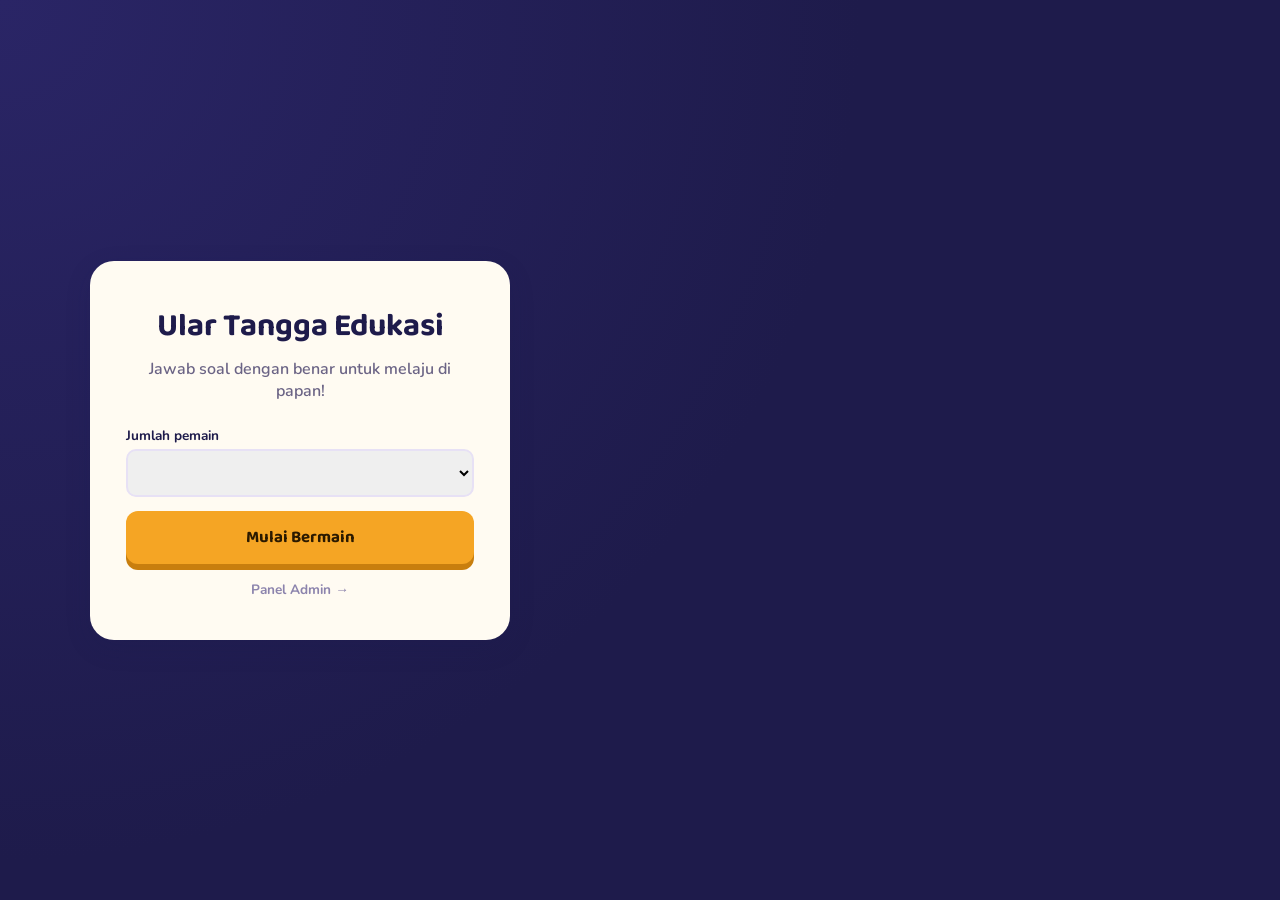
<file: ular-tangga-edukasi/index.html>
<!DOCTYPE html>
<html lang="id">
<head>
<meta charset="UTF-8">
<meta name="viewport" content="width=device-width, initial-scale=1.0">
<title>Ular Tangga Edukasi</title>
<link rel="preconnect" href="https://fonts.googleapis.com">
<link href="https://fonts.googleapis.com/css2?family=Baloo+2:wght@500;700;800&family=Nunito:wght@400;600;700;800&display=swap" rel="stylesheet">
<link rel="stylesheet" href="css/style.css">
</head>
<body>

<div id="app">

  <!-- ===== LAYAR SETUP ===== -->
  <section id="setup-screen" class="screen">
    <div class="setup-card">
      <h1 id="game-title">Ular Tangga Edukasi</h1>
      <p class="tagline">Jawab soal dengan benar untuk melaju di papan!</p>

      <div class="field">
        <label for="player-count">Jumlah pemain</label>
        <select id="player-count"></select>
      </div>

      <div id="player-name-fields"></div>

      <button id="start-game-btn" class="btn btn-primary">Mulai Bermain</button>
      <a href="admin.html" class="admin-link">Panel Admin →</a>
    </div>
  </section>

  <!-- ===== LAYAR PERMAINAN ===== -->
  <section id="game-screen" class="screen hidden">
    <header class="game-header">
      <h1 id="game-title-2">Ular Tangga Edukasi</h1>
      <button id="restart-btn" class="btn btn-ghost">Main Ulang</button>
    </header>

    <div class="game-layout">
      <div class="board-wrapper">
        <div id="board" class="board"></div>
      </div>

      <aside class="sidebar">
        <div class="turn-card">
          <div class="turn-label">Giliran</div>
          <div id="current-player-name" class="turn-name">-</div>
        </div>

        <div class="dice-area">
          <div id="dice" class="dice">🎲</div>
          <button id="roll-btn" class="btn btn-primary">Kocok Dadu</button>
        </div>

        <div id="turn-message" class="turn-message"></div>

        <div class="players-list" id="players-list"></div>
      </aside>
    </div>
  </section>

  <!-- ===== MODAL SOAL ===== -->
  <div id="question-modal" class="modal-overlay hidden">
    <div class="modal question-modal">
      <div class="question-badge">📘 Jawab dulu untuk lanjut!</div>
      <p id="question-text" class="question-text"></p>
      <div id="question-options" class="question-options"></div>
      <div id="question-feedback" class="question-feedback hidden"></div>
    </div>
  </div>

  <!-- ===== MODAL MENANG ===== -->
  <div id="winner-modal" class="modal-overlay hidden">
    <div class="modal winner-modal">
      <div class="winner-emoji">🏆</div>
      <h2 id="winner-text">Selamat!</h2>
      <button id="play-again-btn" class="btn btn-primary">Main Lagi</button>
    </div>
  </div>

</div>

<script src="js/config.js"></script>
<script src="js/api.js"></script>
<script src="js/game.js"></script>
</body>
</html>
</file>
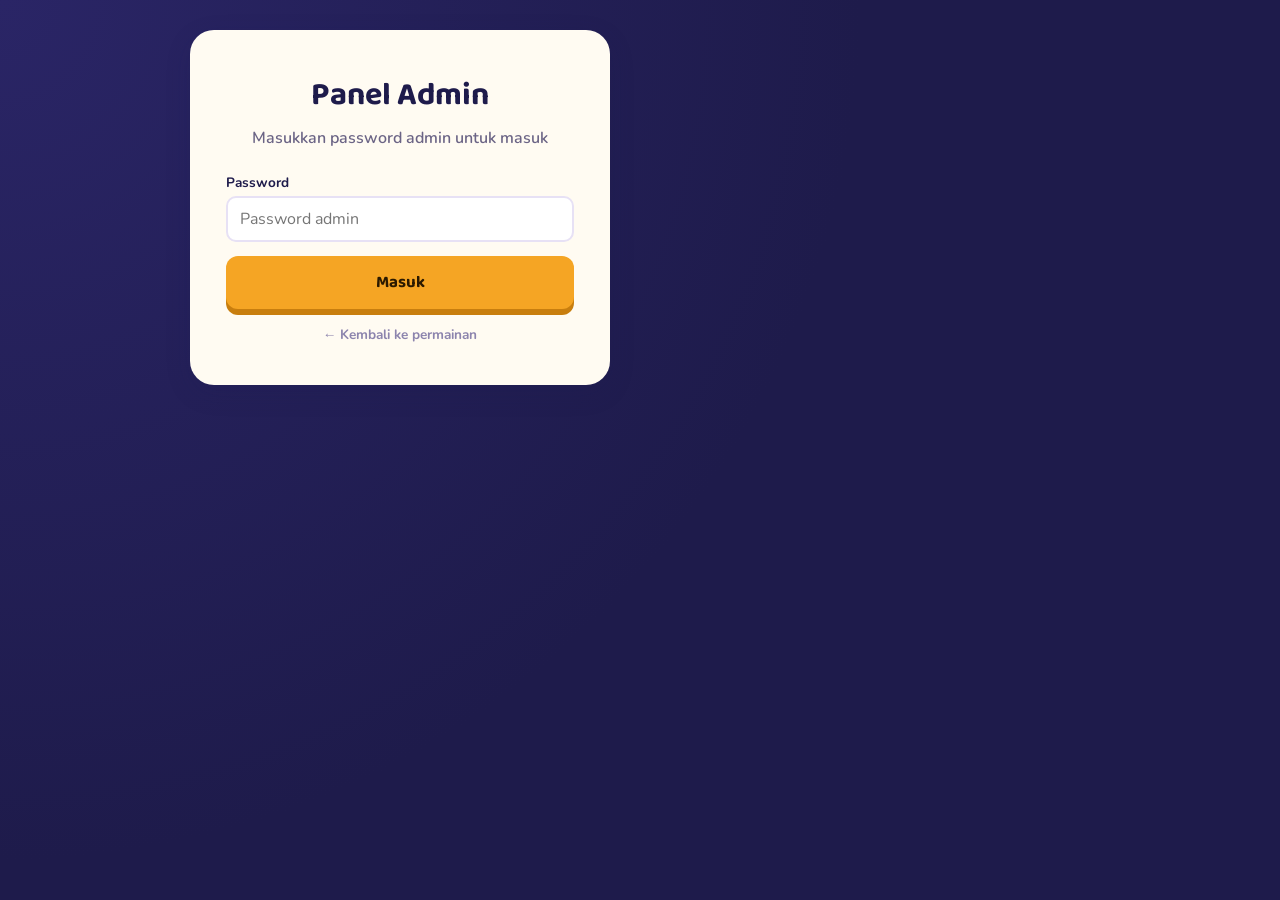
<file: ular-tangga-edukasi/admin.html>
<!DOCTYPE html>
<html lang="id">
<head>
<meta charset="UTF-8">
<meta name="viewport" content="width=device-width, initial-scale=1.0">
<title>Admin — Ular Tangga Edukasi</title>
<link rel="preconnect" href="https://fonts.googleapis.com">
<link href="https://fonts.googleapis.com/css2?family=Baloo+2:wght@500;700;800&family=Nunito:wght@400;600;700;800&display=swap" rel="stylesheet">
<link rel="stylesheet" href="css/style.css">
<link rel="stylesheet" href="css/admin.css">
</head>
<body class="admin-body">

<div id="admin-app">

  <!-- ===== LOGIN ===== -->
  <section id="login-screen" class="screen">
    <div class="setup-card">
      <h1>Panel Admin</h1>
      <p class="tagline">Masukkan password admin untuk masuk</p>
      <div class="field">
        <label for="admin-password">Password</label>
        <input type="password" id="admin-password" placeholder="Password admin">
      </div>
      <div id="login-error" class="error-text hidden"></div>
      <button id="login-btn" class="btn btn-primary">Masuk</button>
      <a href="index.html" class="admin-link">← Kembali ke permainan</a>
    </div>
  </section>

  <!-- ===== DASHBOARD ===== -->
  <section id="dashboard-screen" class="screen hidden admin-dashboard">
    <header class="admin-header">
      <h1>Panel Admin — Ular Tangga Edukasi</h1>
      <a href="index.html" class="btn btn-ghost">← Ke Permainan</a>
    </header>

    <nav class="tabs">
      <button class="tab-btn active" data-tab="tab-appearance">Papan &amp; Tampilan</button>
      <button class="tab-btn" data-tab="tab-questions">Bank Soal</button>
      <button class="tab-btn" data-tab="tab-account">Akun Admin</button>
    </nav>

    <!-- --- TAB: PAPAN & TAMPILAN --- -->
    <div id="tab-appearance" class="tab-panel">
      <div class="panel-card">
        <h2>Pengaturan Papan</h2>
        <div class="grid-2">
          <div class="field">
            <label>Judul Permainan</label>
            <input type="text" id="cfg-title">
          </div>
          <div class="field">
            <label>Jumlah Kotak (papan)</label>
            <input type="number" id="cfg-boardsize" min="10" max="200">
          </div>
          <div class="field">
            <label>Maksimal Pemain</label>
            <input type="number" id="cfg-maxplayers" min="2" max="4">
          </div>
        </div>

        <div class="field">
          <label>Nomor kotak yang berisi soal (pisahkan dengan koma)</label>
          <textarea id="cfg-questionboxes" rows="2" placeholder="Contoh: 3,6,9,12,15"></textarea>
        </div>

        <div class="grid-2">
          <div class="field">
            <label>Tangga (format: kotakAsal=kotakTujuan, satu per baris)</label>
            <textarea id="cfg-ladders" rows="4" placeholder="4=14&#10;9=22"></textarea>
          </div>
          <div class="field">
            <label>Ular (format: kotakAsal=kotakTujuan, satu per baris)</label>
            <textarea id="cfg-snakes" rows="4" placeholder="17=7&#10;25=13"></textarea>
          </div>
        </div>

        <h2>Tampilan / Warna</h2>
        <div class="grid-colors">
          <div class="color-field"><label>Warna Utama</label><input type="color" id="theme-primaryColor"></div>
          <div class="color-field"><label>Warna Aksen</label><input type="color" id="theme-accentColor"></div>
          <div class="color-field"><label>Warna Benar</label><input type="color" id="theme-correctColor"></div>
          <div class="color-field"><label>Warna Salah</label><input type="color" id="theme-wrongColor"></div>
          <div class="color-field"><label>Warna Kotak</label><input type="color" id="theme-cellColor"></div>
          <div class="color-field"><label>Warna Kotak Soal</label><input type="color" id="theme-questionCellColor"></div>
        </div>

        <button id="save-config-btn" class="btn btn-primary btn-inline">Simpan Pengaturan</button>
        <span id="config-save-status" class="save-status"></span>
      </div>
    </div>

    <!-- --- TAB: BANK SOAL --- -->
    <div id="tab-questions" class="tab-panel hidden">
      <div class="panel-card">
        <h2 id="question-form-title">Tambah Soal Satuan</h2>
        <input type="hidden" id="edit-question-id">
        <div class="field">
          <label>Pertanyaan</label>
          <input type="text" id="q-text" placeholder="Tulis pertanyaan di sini">
        </div>
        <div class="grid-2">
          <div class="field"><label>Opsi A</label><input type="text" id="q-optA"></div>
          <div class="field"><label>Opsi B</label><input type="text" id="q-optB"></div>
          <div class="field"><label>Opsi C</label><input type="text" id="q-optC"></div>
          <div class="field"><label>Opsi D</label><input type="text" id="q-optD"></div>
        </div>
        <div class="field">
          <label>Jawaban Benar</label>
          <select id="q-correct">
            <option value="0">Opsi A</option>
            <option value="1">Opsi B</option>
            <option value="2">Opsi C</option>
            <option value="3">Opsi D</option>
          </select>
        </div>
        <button id="save-question-btn" class="btn btn-primary btn-inline">Simpan Soal</button>
        <button id="cancel-edit-btn" class="btn btn-ghost btn-inline hidden">Batal Edit</button>
        <span id="question-save-status" class="save-status"></span>
      </div>

      <div class="panel-card">
        <h2>Tambah Soal Massal</h2>
        <p class="hint">Satu soal per baris, format: <code>Pertanyaan|Opsi A|Opsi B|Opsi C|Opsi D|IndeksBenar</code><br>
        IndeksBenar: 0=A, 1=B, 2=C, 3=D. Contoh: <code>Ibu kota Indonesia?|Bandung|Jakarta|Medan|Bali|1</code></p>
        <textarea id="bulk-questions" rows="6" placeholder="Pertanyaan|Opsi A|Opsi B|Opsi C|Opsi D|IndeksBenar"></textarea>
        <button id="bulk-add-btn" class="btn btn-primary btn-inline">Tambah Semua</button>
        <span id="bulk-save-status" class="save-status"></span>
      </div>

      <div class="panel-card">
        <h2>Daftar Soal (<span id="question-count">0</span>)</h2>
        <div id="question-table" class="question-table"></div>
      </div>
    </div>

    <!-- --- TAB: AKUN ADMIN --- -->
    <div id="tab-account" class="tab-panel hidden">
      <div class="panel-card">
        <h2>Ganti Password Admin</h2>
        <div class="field">
          <label>Password Baru</label>
          <input type="password" id="new-password">
        </div>
        <button id="change-password-btn" class="btn btn-primary btn-inline">Ganti Password</button>
        <span id="password-save-status" class="save-status"></span>
      </div>
    </div>
  </section>

</div>

<script src="js/config.js"></script>
<script src="js/api.js"></script>
<script src="js/admin.js"></script>
</body>
</html>
</file>
<file: ular-tangga-edukasi/css/style.css>
:root {
  --primary: #1E1B4B;
  --primary-light: #322C7A;
  --accent: #F5A524;
  --correct: #2FA84F;
  --wrong: #F0553F;
  --cell: #FFF8E7;
  --cell-alt: #FFEFC2;
  --question-cell: #4FB6E8;
  --cream: #FFFBF2;
  --ink: #201B3D;
  --radius: 16px;
  --shadow: 0 8px 24px rgba(30, 27, 75, 0.18);
  font-family: 'Nunito', sans-serif;
}

* { box-sizing: border-box; }

body {
  margin: 0;
  min-height: 100vh;
  background: radial-gradient(circle at top left, #2A2566, var(--primary) 55%);
  color: var(--ink);
  display: flex;
  align-items: center;
  justify-content: center;
  padding: 20px;
}

h1, h2, .turn-name, .dice, .winner-emoji {
  font-family: 'Baloo 2', cursive;
}

.hidden { display: none !important; }

/* ===== SETUP SCREEN ===== */
.setup-card {
  background: var(--cream);
  border-radius: 24px;
  padding: 40px 36px;
  max-width: 420px;
  width: 100%;
  text-align: center;
  box-shadow: var(--shadow);
}

.setup-card h1 {
  color: var(--primary);
  font-size: 2rem;
  margin: 0 0 6px;
}

.tagline {
  color: #6b6485;
  font-weight: 600;
  margin: 0 0 24px;
}

.field {
  text-align: left;
  margin-bottom: 14px;
}

.field label {
  display: block;
  font-weight: 700;
  font-size: 0.85rem;
  color: var(--primary);
  margin-bottom: 4px;
}

.field select, .field input {
  width: 100%;
  padding: 10px 12px;
  border-radius: 10px;
  border: 2px solid #E7E1F5;
  font-family: inherit;
  font-size: 1rem;
}

.field select:focus, .field input:focus {
  outline: none;
  border-color: var(--accent);
}

.btn {
  border: none;
  border-radius: 12px;
  padding: 13px 20px;
  font-family: 'Baloo 2', cursive;
  font-size: 1.05rem;
  font-weight: 700;
  cursor: pointer;
  transition: transform .12s ease, box-shadow .12s ease;
  width: 100%;
}

.btn:hover { transform: translateY(-2px); }
.btn:active { transform: translateY(0); }

.btn-primary {
  background: var(--accent);
  color: #2b1a00;
  box-shadow: 0 6px 0 #C87E0E;
}
.btn-primary:active { box-shadow: 0 2px 0 #C87E0E; }

.btn-ghost {
  background: transparent;
  border: 2px solid rgba(255,255,255,0.5);
  color: #fff;
  width: auto;
  padding: 8px 16px;
}

.admin-link {
  display: inline-block;
  margin-top: 16px;
  color: #8c84ad;
  font-weight: 700;
  font-size: 0.85rem;
  text-decoration: none;
}
.admin-link:hover { color: var(--primary); }

/* ===== GAME SCREEN ===== */
#app { width: 100%; max-width: 1100px; }

.screen.game-screen, #game-screen { width: 100%; }

.game-header {
  display: flex;
  align-items: center;
  justify-content: space-between;
  color: #fff;
  padding: 0 4px 16px;
}
.game-header h1 { font-size: 1.6rem; margin: 0; }

.game-layout {
  display: flex;
  gap: 20px;
  align-items: flex-start;
  flex-wrap: wrap;
}

.board-wrapper {
  background: var(--primary-light);
  padding: 14px;
  border-radius: var(--radius);
  box-shadow: var(--shadow);
  flex: 1 1 560px;
}

.board {
  display: grid;
  gap: 3px;
  aspect-ratio: 1 / 1;
  background: var(--primary);
  border-radius: 10px;
  overflow: hidden;
}

.cell {
  position: relative;
  background: var(--cell);
  display: flex;
  flex-direction: column;
  align-items: flex-start;
  justify-content: flex-start;
  padding: 3px 4px;
  font-size: 0.65rem;
  font-weight: 800;
  color: #a89b6b;
  overflow: hidden;
}
.cell:nth-child(odd) { background: var(--cell-alt); }

.cell.question-cell {
  background: var(--question-cell);
  color: #082b3a;
}

.cell .badge {
  position: absolute;
  bottom: 2px;
  right: 2px;
  font-size: 0.9rem;
}

.cell .ladder-tag, .cell .snake-tag {
  position: absolute;
  bottom: 2px;
  left: 2px;
  font-size: 0.6rem;
  font-weight: 800;
  padding: 1px 4px;
  border-radius: 6px;
  color: #fff;
}
.cell .ladder-tag { background: var(--correct); }
.cell .snake-tag { background: var(--wrong); }

.pawns {
  position: absolute;
  top: 16px;
  left: 2px;
  display: flex;
  flex-wrap: wrap;
  gap: 2px;
  max-width: 90%;
}

.pawn {
  width: 14px;
  height: 14px;
  border-radius: 50%;
  border: 2px solid #fff;
  box-shadow: 0 1px 3px rgba(0,0,0,0.4);
  transition: all .35s ease;
}

/* ===== SIDEBAR ===== */
.sidebar {
  flex: 1 1 240px;
  display: flex;
  flex-direction: column;
  gap: 14px;
}

.turn-card {
  background: var(--cream);
  border-radius: var(--radius);
  padding: 16px;
  text-align: center;
  box-shadow: var(--shadow);
}
.turn-label { font-weight: 700; color: #8c84ad; font-size: 0.8rem; text-transform: uppercase; letter-spacing: .05em; }
.turn-name { font-size: 1.5rem; color: var(--primary); margin-top: 2px; }

.dice-area {
  background: var(--cream);
  border-radius: var(--radius);
  padding: 20px;
  text-align: center;
  box-shadow: var(--shadow);
}
.dice {
  font-size: 3rem;
  margin-bottom: 12px;
  transition: transform .15s ease;
}
.dice.rolling { animation: shake .1s infinite; }
@keyframes shake {
  0% { transform: rotate(-8deg); }
  50% { transform: rotate(8deg); }
  100% { transform: rotate(-8deg); }
}

.turn-message {
  min-height: 20px;
  text-align: center;
  color: #fff;
  font-weight: 700;
  font-size: 0.9rem;
}

.players-list {
  background: var(--cream);
  border-radius: var(--radius);
  padding: 14px;
  box-shadow: var(--shadow);
  display: flex;
  flex-direction: column;
  gap: 8px;
}

.player-row {
  display: flex;
  align-items: center;
  gap: 8px;
  font-weight: 700;
  padding: 6px 8px;
  border-radius: 10px;
}
.player-row.active { background: #FFF1D0; }
.player-dot { width: 14px; height: 14px; border-radius: 50%; flex-shrink: 0; }
.player-pos { margin-left: auto; color: #8c84ad; font-weight: 800; }

/* ===== MODALS ===== */
.modal-overlay {
  position: fixed;
  inset: 0;
  background: rgba(20, 15, 50, 0.65);
  display: flex;
  align-items: center;
  justify-content: center;
  z-index: 50;
  padding: 16px;
}

.modal {
  background: var(--cream);
  border-radius: 20px;
  padding: 28px;
  max-width: 460px;
  width: 100%;
  box-shadow: var(--shadow);
  text-align: center;
}

.question-badge {
  display: inline-block;
  background: var(--question-cell);
  color: #082b3a;
  font-weight: 800;
  padding: 6px 14px;
  border-radius: 999px;
  font-size: 0.8rem;
  margin-bottom: 14px;
}

.question-text {
  font-size: 1.2rem;
  font-weight: 700;
  color: var(--primary);
  margin-bottom: 20px;
}

.question-options {
  display: grid;
  gap: 10px;
}

.option-btn {
  background: #fff;
  border: 2px solid #E7E1F5;
  border-radius: 12px;
  padding: 12px 14px;
  font-family: 'Nunito', sans-serif;
  font-weight: 700;
  font-size: 1rem;
  text-align: left;
  cursor: pointer;
  transition: all .12s ease;
}
.option-btn:hover:not(:disabled) { border-color: var(--accent); transform: translateY(-1px); }
.option-btn:disabled { cursor: default; }
.option-btn.correct { background: var(--correct); color: #fff; border-color: var(--correct); }
.option-btn.wrong { background: var(--wrong); color: #fff; border-color: var(--wrong); }

.question-feedback {
  margin-top: 16px;
  font-weight: 800;
  font-size: 1.05rem;
}
.question-feedback.correct-text { color: var(--correct); }
.question-feedback.wrong-text { color: var(--wrong); }

.winner-emoji { font-size: 3.5rem; }
#winner-text { color: var(--primary); font-size: 1.6rem; margin: 6px 0 20px; }

@media (max-width: 700px) {
  .game-layout { flex-direction: column; }
  .cell { font-size: 0.55rem; }
}
</file>
<file: ular-tangga-edukasi/css/admin.css>
.admin-body {
  align-items: flex-start;
  padding: 30px 16px;
}

#admin-app { width: 100%; max-width: 900px; margin: 0 auto; }

.error-text {
  color: var(--wrong);
  font-weight: 700;
  font-size: 0.85rem;
  margin-bottom: 10px;
}

.admin-dashboard { width: 100%; }

.admin-header {
  display: flex;
  align-items: center;
  justify-content: space-between;
  color: #fff;
  margin-bottom: 18px;
}
.admin-header h1 { font-size: 1.4rem; margin: 0; }

.tabs {
  display: flex;
  gap: 8px;
  margin-bottom: 18px;
  flex-wrap: wrap;
}

.tab-btn {
  background: rgba(255,255,255,0.12);
  color: #fff;
  border: none;
  padding: 10px 16px;
  border-radius: 999px;
  font-family: 'Baloo 2', cursive;
  font-weight: 700;
  cursor: pointer;
}
.tab-btn.active { background: var(--accent); color: #2b1a00; }

.panel-card {
  background: var(--cream);
  border-radius: var(--radius);
  padding: 24px;
  box-shadow: var(--shadow);
  margin-bottom: 18px;
}

.panel-card h2 {
  color: var(--primary);
  font-size: 1.15rem;
  margin: 0 0 14px;
}

.grid-2 {
  display: grid;
  grid-template-columns: 1fr 1fr;
  gap: 12px;
}
@media (max-width: 560px) { .grid-2 { grid-template-columns: 1fr; } }

.grid-colors {
  display: grid;
  grid-template-columns: repeat(3, 1fr);
  gap: 12px;
  margin-bottom: 18px;
}
@media (max-width: 560px) { .grid-colors { grid-template-columns: repeat(2, 1fr); } }

.color-field label {
  display: block;
  font-weight: 700;
  font-size: 0.8rem;
  color: var(--primary);
  margin-bottom: 4px;
}
.color-field input[type="color"] {
  width: 100%;
  height: 40px;
  border: 2px solid #E7E1F5;
  border-radius: 10px;
  padding: 2px;
  cursor: pointer;
}

textarea {
  width: 100%;
  padding: 10px 12px;
  border-radius: 10px;
  border: 2px solid #E7E1F5;
  font-family: inherit;
  font-size: 0.95rem;
  resize: vertical;
}
textarea:focus { outline: none; border-color: var(--accent); }

.hint {
  font-size: 0.85rem;
  color: #6b6485;
  margin-top: -6px;
}
.hint code {
  background: #EFEAFB;
  padding: 1px 5px;
  border-radius: 4px;
}

.btn-inline { width: auto; display: inline-block; margin-top: 10px; margin-right: 8px; }

.save-status {
  font-weight: 700;
  font-size: 0.85rem;
  color: var(--correct);
  margin-left: 6px;
}
.save-status.error { color: var(--wrong); }

.question-table {
  display: flex;
  flex-direction: column;
  gap: 8px;
  margin-top: 10px;
}

.question-row {
  display: flex;
  align-items: center;
  gap: 10px;
  padding: 10px 12px;
  background: #fff;
  border: 2px solid #EFEAFB;
  border-radius: 10px;
}
.question-row .q-summary { flex: 1; font-weight: 700; font-size: 0.9rem; }
.question-row .q-answer { font-size: 0.78rem; color: var(--correct); font-weight: 800; }
.question-row .row-actions { display: flex; gap: 6px; }
.question-row button {
  border: none;
  border-radius: 8px;
  padding: 6px 10px;
  font-weight: 700;
  cursor: pointer;
  font-size: 0.8rem;
}
.btn-edit { background: var(--question-cell); color: #082b3a; }
.btn-delete { background: var(--wrong); color: #fff; }
</file>
